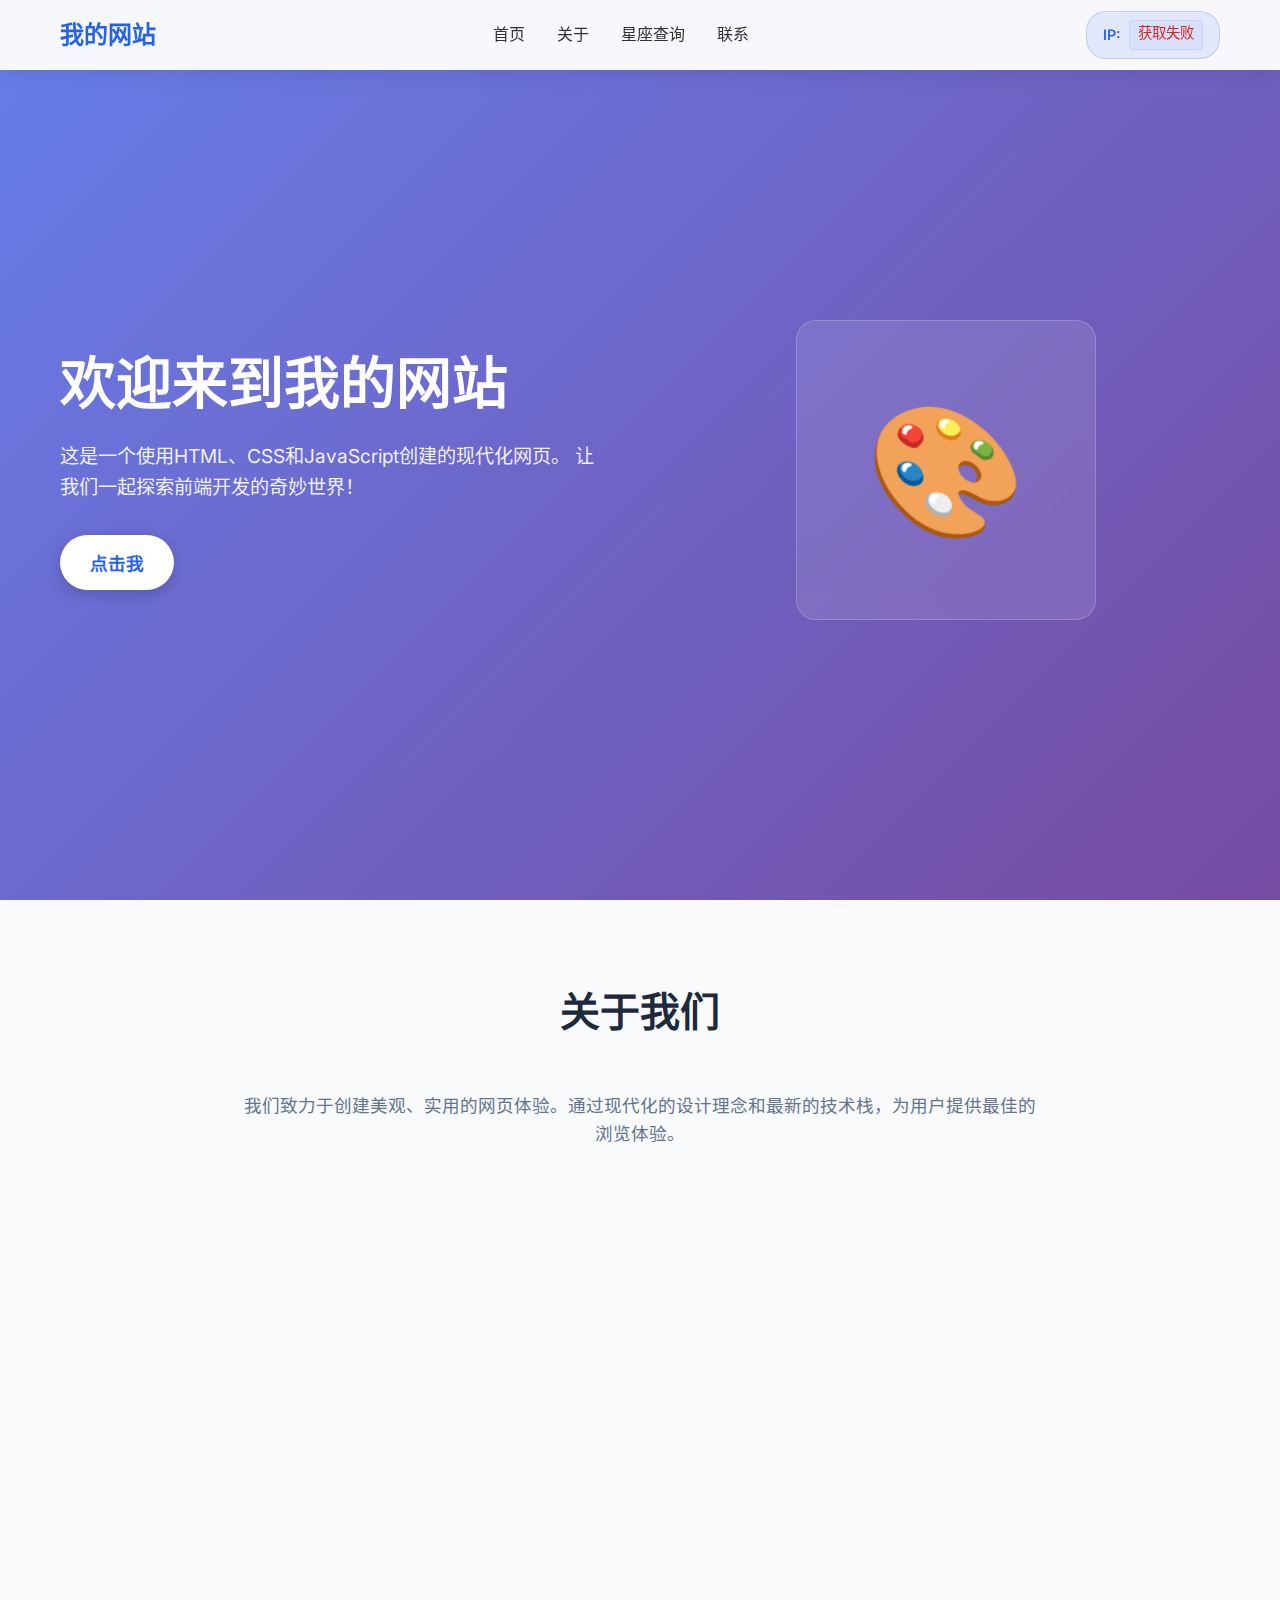
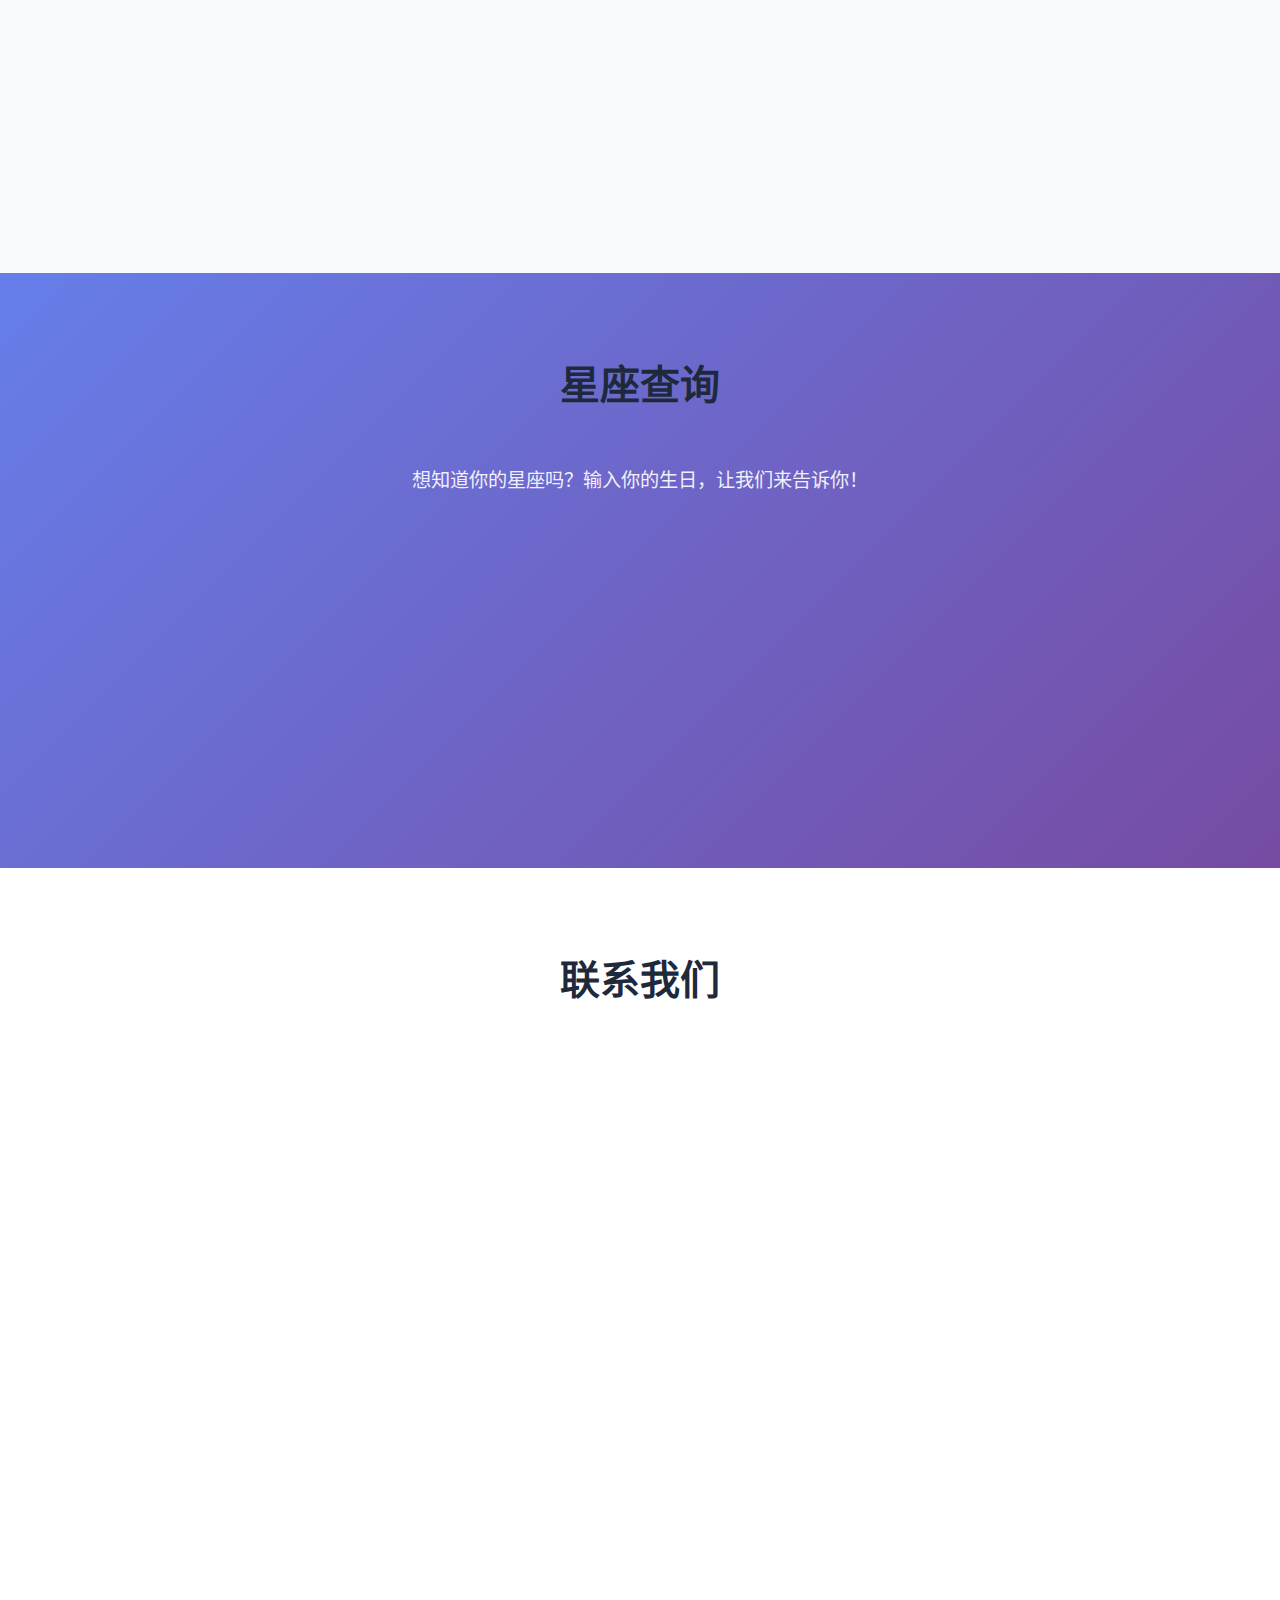
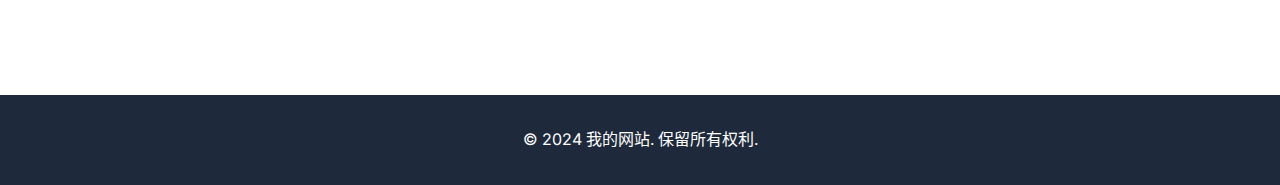
<file: index.html>
<!DOCTYPE html>
<html lang="zh-CN">

<head>
    <meta charset="UTF-8">
    <meta name="viewport" content="width=device-width, initial-scale=1.0">
    <title>我的第一个网页</title>
    <link rel="stylesheet" href="styles.css">
    <link href="https://fonts.googleapis.com/css2?family=Inter:wght@300;400;500;600;700&display=swap" rel="stylesheet">
</head>

<body>
    <!-- 导航栏 -->
    <nav class="navbar">
        <div class="nav-container">
            <div class="nav-logo">
                <h2>我的网站</h2>
            </div>
            <ul class="nav-menu">
                <li class="nav-item">
                    <a href="#home" class="nav-link">首页</a>
                </li>
                <li class="nav-item">
                    <a href="#about" class="nav-link">关于</a>
                </li>
                <li class="nav-item">
                    <a href="#zodiac" class="nav-link">星座查询</a>
                </li>
                <li class="nav-item">
                    <a href="#contact" class="nav-link">联系</a>
                </li>
            </ul>
            <div class="nav-ip">
                <span class="ip-label">IP:</span>
                <span class="ip-address" id="visitorIP">获取中...</span>
            </div>
            <div class="hamburger">
                <span class="bar"></span>
                <span class="bar"></span>
                <span class="bar"></span>
            </div>
        </div>
    </nav>

    <!-- 主要内容区域 -->
    <main>
        <!-- 英雄区域 -->
        <section id="home" class="hero">
            <div class="hero-container">
                <div class="hero-content">
                    <h1 class="hero-title">欢迎来到我的网站</h1>
                    <p class="hero-description">
                        这是一个使用HTML、CSS和JavaScript创建的现代化网页。
                        让我们一起探索前端开发的奇妙世界！
                    </p>
                    <button class="cta-button" onclick="showMessage()">点击我</button>
                </div>
                <div class="hero-image">
                    <div class="placeholder-image">
                        <span>🎨</span>
                    </div>
                </div>
            </div>
        </section>

        <!-- 关于区域 -->
        <section id="about" class="about">
            <div class="container">
                <h2 class="section-title">关于我们</h2>
                <div class="about-content">
                    <div class="about-text">
                        <p>我们致力于创建美观、实用的网页体验。通过现代化的设计理念和最新的技术栈，为用户提供最佳的浏览体验。</p>
                        <div class="features">
                            <div class="feature">
                                <div class="feature-icon">🚀</div>
                                <h3>快速加载</h3>
                                <p>优化的代码确保页面快速加载</p>
                            </div>
                            <div class="feature">
                                <div class="feature-icon">📱</div>
                                <h3>响应式设计</h3>
                                <p>适配各种设备和屏幕尺寸</p>
                            </div>
                            <div class="feature">
                                <div class="feature-icon">🎨</div>
                                <h3>现代设计</h3>
                                <p>简洁美观的用户界面设计</p>
                            </div>
                        </div>
                    </div>
                </div>
            </div>
        </section>

        <!-- 星座查询区域 -->
        <section id="zodiac" class="zodiac">
            <div class="container">
                <h2 class="section-title">星座查询</h2>
                <div class="zodiac-content">
                    <div class="zodiac-intro">
                        <p>想知道你的星座吗？输入你的生日，让我们来告诉你！</p>
                    </div>
                    <div class="zodiac-form">
                        <div class="form-group">
                            <label for="birthday">选择你的生日</label>
                            <input type="date" id="birthday" name="birthday" required>
                        </div>
                        <button type="button" class="zodiac-button" onclick="checkZodiac()">查询星座</button>
                    </div>
                    <div class="zodiac-result" id="zodiacResult" style="display: none;">
                        <div class="result-card">
                            <div class="zodiac-icon" id="zodiacIcon">♈</div>
                            <h3 id="zodiacName">白羊座</h3>
                            <p id="zodiacDate">3月21日 - 4月19日</p>
                            <div class="zodiac-description" id="zodiacDescription">
                                白羊座的人充满活力，勇敢无畏，是天生的领导者。
                            </div>
                        </div>
                    </div>
                </div>
            </div>
        </section>

        <!-- 联系区域 -->
        <section id="contact" class="contact">
            <div class="container">
                <h2 class="section-title">联系我们</h2>
                <div class="contact-content">
                    <form class="contact-form" onsubmit="handleSubmit(event)">
                        <div class="form-group">
                            <label for="name">姓名</label>
                            <input type="text" id="name" name="name" required>
                        </div>
                        <div class="form-group">
                            <label for="email">邮箱</label>
                            <input type="email" id="email" name="email" required>
                        </div>
                        <div class="form-group">
                            <label for="message">消息</label>
                            <textarea id="message" name="message" rows="5" required></textarea>
                        </div>
                        <button type="submit" class="submit-button">发送消息</button>
                    </form>
                </div>
            </div>
        </section>
    </main>

    <!-- 页脚 -->
    <footer class="footer">
        <div class="container">
            <p>&copy; 2024 我的网站. 保留所有权利.</p>
        </div>
    </footer>

    <script src="script.js"></script>
</body>

</html>
</file>
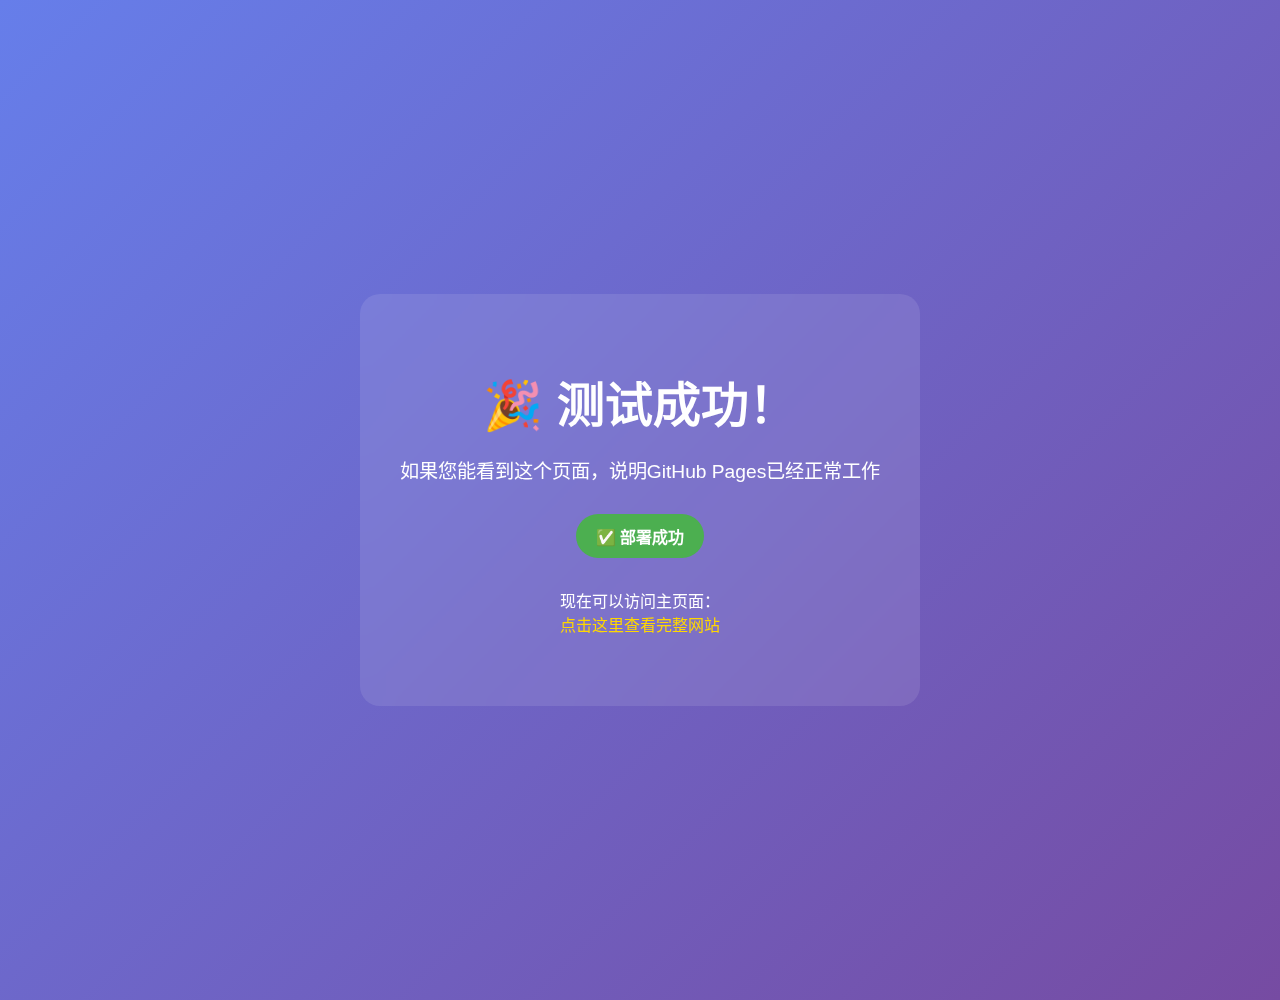
<file: test.html>
<!DOCTYPE html>
<html lang="zh-CN">
<head>
    <meta charset="UTF-8">
    <meta name="viewport" content="width=device-width, initial-scale=1.0">
    <title>测试页面</title>
    <style>
        body {
            font-family: Arial, sans-serif;
            text-align: center;
            padding: 50px;
            background: linear-gradient(135deg, #667eea 0%, #764ba2 100%);
            color: white;
            margin: 0;
            min-height: 100vh;
            display: flex;
            align-items: center;
            justify-content: center;
        }
        .container {
            background: rgba(255, 255, 255, 0.1);
            padding: 40px;
            border-radius: 20px;
            backdrop-filter: blur(10px);
        }
        h1 {
            font-size: 3rem;
            margin-bottom: 20px;
        }
        p {
            font-size: 1.2rem;
            margin-bottom: 30px;
        }
        .status {
            background: #4CAF50;
            color: white;
            padding: 10px 20px;
            border-radius: 25px;
            display: inline-block;
            font-weight: bold;
        }
    </style>
</head>
<body>
    <div class="container">
        <h1>🎉 测试成功！</h1>
        <p>如果您能看到这个页面，说明GitHub Pages已经正常工作</p>
        <div class="status">✅ 部署成功</div>
        <p style="margin-top: 30px; font-size: 1rem;">
            现在可以访问主页面：<br>
            <a href="index.html" style="color: #FFD700; text-decoration: none;">点击这里查看完整网站</a>
        </p>
    </div>
</body>
</html>
</file>
<file: styles.css>
/* 重置默认样式 */
* {
    margin: 0;
    padding: 0;
    box-sizing: border-box;
}

/* 基础样式 */
body {
    font-family: 'Inter', -apple-system, BlinkMacSystemFont, 'Segoe UI', Roboto, sans-serif;
    line-height: 1.6;
    color: #333;
    background-color: #ffffff;
}

.container {
    max-width: 1200px;
    margin: 0 auto;
    padding: 0 20px;
}

/* 导航栏样式 */
.navbar {
    background: rgba(255, 255, 255, 0.95);
    backdrop-filter: blur(10px);
    position: fixed;
    top: 0;
    width: 100%;
    z-index: 1000;
    box-shadow: 0 2px 20px rgba(0, 0, 0, 0.1);
    transition: all 0.3s ease;
}

.nav-container {
    max-width: 1200px;
    margin: 0 auto;
    padding: 0 20px;
    display: flex;
    justify-content: space-between;
    align-items: center;
    height: 70px;
}

.nav-logo h2 {
    color: #2563eb;
    font-weight: 700;
    font-size: 1.5rem;
}

.nav-menu {
    display: flex;
    list-style: none;
    gap: 2rem;
}

.nav-link {
    text-decoration: none;
    color: #333;
    font-weight: 500;
    transition: color 0.3s ease;
    position: relative;
}

.nav-link:hover {
    color: #2563eb;
}

.nav-link::after {
    content: '';
    position: absolute;
    width: 0;
    height: 2px;
    bottom: -5px;
    left: 0;
    background-color: #2563eb;
    transition: width 0.3s ease;
}

.nav-link:hover::after {
    width: 100%;
}

/* IP显示区域样式 */
.nav-ip {
    display: flex;
    align-items: center;
    gap: 8px;
    padding: 8px 16px;
    background: rgba(37, 99, 235, 0.1);
    border-radius: 20px;
    border: 1px solid rgba(37, 99, 235, 0.2);
    font-size: 0.9rem;
    color: #2563eb;
    font-weight: 500;
}

.ip-label {
    font-weight: 600;
}

.ip-address {
    font-family: 'Courier New', monospace;
    background: rgba(37, 99, 235, 0.05);
    padding: 2px 8px;
    border-radius: 4px;
    border: 1px solid rgba(37, 99, 235, 0.1);
}

/* 汉堡菜单 */
.hamburger {
    display: none;
    flex-direction: column;
    cursor: pointer;
}

.bar {
    width: 25px;
    height: 3px;
    background-color: #333;
    margin: 3px 0;
    transition: 0.3s;
}

/* 英雄区域样式 */
.hero {
    padding: 120px 0 80px;
    background: linear-gradient(135deg, #667eea 0%, #764ba2 100%);
    color: white;
    min-height: 100vh;
    display: flex;
    align-items: center;
}

.hero-container {
    max-width: 1200px;
    margin: 0 auto;
    padding: 0 20px;
    display: grid;
    grid-template-columns: 1fr 1fr;
    gap: 4rem;
    align-items: center;
}

.hero-title {
    font-size: 3.5rem;
    font-weight: 700;
    margin-bottom: 1.5rem;
    line-height: 1.2;
}

.hero-description {
    font-size: 1.2rem;
    margin-bottom: 2rem;
    opacity: 0.9;
    line-height: 1.6;
}

.cta-button {
    background: #ffffff;
    color: #2563eb;
    border: none;
    padding: 15px 30px;
    font-size: 1.1rem;
    font-weight: 600;
    border-radius: 50px;
    cursor: pointer;
    transition: all 0.3s ease;
    box-shadow: 0 4px 15px rgba(0, 0, 0, 0.2);
}

.cta-button:hover {
    transform: translateY(-2px);
    box-shadow: 0 6px 20px rgba(0, 0, 0, 0.3);
}

.hero-image {
    display: flex;
    justify-content: center;
    align-items: center;
}

.placeholder-image {
    width: 300px;
    height: 300px;
    background: rgba(255, 255, 255, 0.1);
    border-radius: 20px;
    display: flex;
    align-items: center;
    justify-content: center;
    font-size: 8rem;
    backdrop-filter: blur(10px);
    border: 1px solid rgba(255, 255, 255, 0.2);
}

/* 关于区域样式 */
.about {
    padding: 80px 0;
    background: #f8fafc;
}

.section-title {
    text-align: center;
    font-size: 2.5rem;
    font-weight: 700;
    margin-bottom: 3rem;
    color: #1e293b;
}

.about-content {
    max-width: 800px;
    margin: 0 auto;
}

.about-text p {
    font-size: 1.1rem;
    text-align: center;
    margin-bottom: 3rem;
    color: #64748b;
}

.features {
    display: grid;
    grid-template-columns: repeat(auto-fit, minmax(250px, 1fr));
    gap: 2rem;
    margin-top: 3rem;
}

.feature {
    background: white;
    padding: 2rem;
    border-radius: 15px;
    text-align: center;
    box-shadow: 0 4px 20px rgba(0, 0, 0, 0.1);
    transition: transform 0.3s ease;
}

.feature:hover {
    transform: translateY(-5px);
}

.feature-icon {
    font-size: 3rem;
    margin-bottom: 1rem;
}

.feature h3 {
    font-size: 1.3rem;
    font-weight: 600;
    margin-bottom: 1rem;
    color: #1e293b;
}

.feature p {
    color: #64748b;
    line-height: 1.6;
}

/* 星座查询区域样式 */
.zodiac {
    padding: 80px 0;
    background: linear-gradient(135deg, #667eea 0%, #764ba2 100%);
    color: white;
}

.zodiac-content {
    max-width: 800px;
    margin: 0 auto;
    text-align: center;
}

.zodiac-intro p {
    font-size: 1.2rem;
    margin-bottom: 2rem;
    opacity: 0.9;
}

.zodiac-form {
    background: rgba(255, 255, 255, 0.1);
    padding: 2rem;
    border-radius: 20px;
    backdrop-filter: blur(10px);
    border: 1px solid rgba(255, 255, 255, 0.2);
    margin-bottom: 2rem;
}

.zodiac-form .form-group {
    margin-bottom: 1.5rem;
}

.zodiac-form label {
    display: block;
    margin-bottom: 0.5rem;
    font-weight: 500;
    color: white;
}

.zodiac-form input[type="date"] {
    width: 100%;
    padding: 12px 16px;
    border: 2px solid rgba(255, 255, 255, 0.3);
    border-radius: 10px;
    font-size: 1rem;
    background: rgba(255, 255, 255, 0.1);
    color: white;
    transition: border-color 0.3s ease;
}

.zodiac-form input[type="date"]:focus {
    outline: none;
    border-color: white;
}

.zodiac-form input[type="date"]::-webkit-calendar-picker-indicator {
    filter: invert(1);
}

.zodiac-button {
    background: #ffffff;
    color: #2563eb;
    border: none;
    padding: 15px 30px;
    font-size: 1.1rem;
    font-weight: 600;
    border-radius: 50px;
    cursor: pointer;
    transition: all 0.3s ease;
    box-shadow: 0 4px 15px rgba(0, 0, 0, 0.2);
    width: 100%;
}

.zodiac-button:hover {
    transform: translateY(-2px);
    box-shadow: 0 6px 20px rgba(0, 0, 0, 0.3);
}

.zodiac-result {
    animation: fadeInUp 0.6s ease-out;
}

.result-card {
    background: rgba(255, 255, 255, 0.1);
    padding: 2rem;
    border-radius: 20px;
    backdrop-filter: blur(10px);
    border: 1px solid rgba(255, 255, 255, 0.2);
    text-align: center;
}

.zodiac-icon {
    font-size: 4rem;
    margin-bottom: 1rem;
    animation: bounce 2s infinite;
}

.zodiac-name {
    font-size: 2rem;
    font-weight: 700;
    margin-bottom: 0.5rem;
    color: white;
}

.zodiac-date {
    font-size: 1.1rem;
    margin-bottom: 1rem;
    opacity: 0.9;
}

.zodiac-description {
    font-size: 1rem;
    line-height: 1.6;
    opacity: 0.9;
}

@keyframes bounce {

    0%,
    20%,
    50%,
    80%,
    100% {
        transform: translateY(0);
    }

    40% {
        transform: translateY(-10px);
    }

    60% {
        transform: translateY(-5px);
    }
}

/* 联系区域样式 */
.contact {
    padding: 80px 0;
    background: white;
}

.contact-content {
    max-width: 600px;
    margin: 0 auto;
}

.contact-form {
    background: #f8fafc;
    padding: 3rem;
    border-radius: 20px;
    box-shadow: 0 4px 20px rgba(0, 0, 0, 0.1);
}

.form-group {
    margin-bottom: 1.5rem;
}

.form-group label {
    display: block;
    margin-bottom: 0.5rem;
    font-weight: 500;
    color: #1e293b;
}

.form-group input,
.form-group textarea {
    width: 100%;
    padding: 12px 16px;
    border: 2px solid #e2e8f0;
    border-radius: 10px;
    font-size: 1rem;
    transition: border-color 0.3s ease;
    font-family: inherit;
}

.form-group input:focus,
.form-group textarea:focus {
    outline: none;
    border-color: #2563eb;
}

.submit-button {
    background: #2563eb;
    color: white;
    border: none;
    padding: 15px 30px;
    font-size: 1.1rem;
    font-weight: 600;
    border-radius: 10px;
    cursor: pointer;
    transition: all 0.3s ease;
    width: 100%;
}

.submit-button:hover {
    background: #1d4ed8;
    transform: translateY(-2px);
}

/* 页脚样式 */
.footer {
    background: #1e293b;
    color: white;
    text-align: center;
    padding: 2rem 0;
}

/* 响应式设计 */
@media (max-width: 768px) {
    .hamburger {
        display: flex;
    }

    .nav-ip {
        display: none;
    }

    .nav-menu {
        position: fixed;
        left: -100%;
        top: 70px;
        flex-direction: column;
        background-color: white;
        width: 100%;
        text-align: center;
        transition: 0.3s;
        box-shadow: 0 10px 27px rgba(0, 0, 0, 0.05);
        padding: 2rem 0;
    }

    .nav-menu.active {
        left: 0;
    }

    .hero-container {
        grid-template-columns: 1fr;
        text-align: center;
        gap: 2rem;
    }

    .hero-title {
        font-size: 2.5rem;
    }

    .placeholder-image {
        width: 200px;
        height: 200px;
        font-size: 5rem;
    }

    .features {
        grid-template-columns: 1fr;
    }

    .contact-form {
        padding: 2rem;
    }

    .zodiac-form {
        padding: 1.5rem;
    }

    .zodiac-icon {
        font-size: 3rem;
    }

    .zodiac-name {
        font-size: 1.5rem;
    }
}

@media (max-width: 480px) {
    .hero-title {
        font-size: 2rem;
    }

    .section-title {
        font-size: 2rem;
    }

    .hero {
        padding: 100px 0 60px;
    }

    .about,
    .contact {
        padding: 60px 0;
    }
}

/* 动画效果 */
@keyframes fadeInUp {
    from {
        opacity: 0;
        transform: translateY(30px);
    }

    to {
        opacity: 1;
        transform: translateY(0);
    }
}

.hero-content {
    animation: fadeInUp 1s ease-out;
}

.feature {
    animation: fadeInUp 0.6s ease-out;
}

/* 滚动平滑效果 */
html {
    scroll-behavior: smooth;
}
</file>
